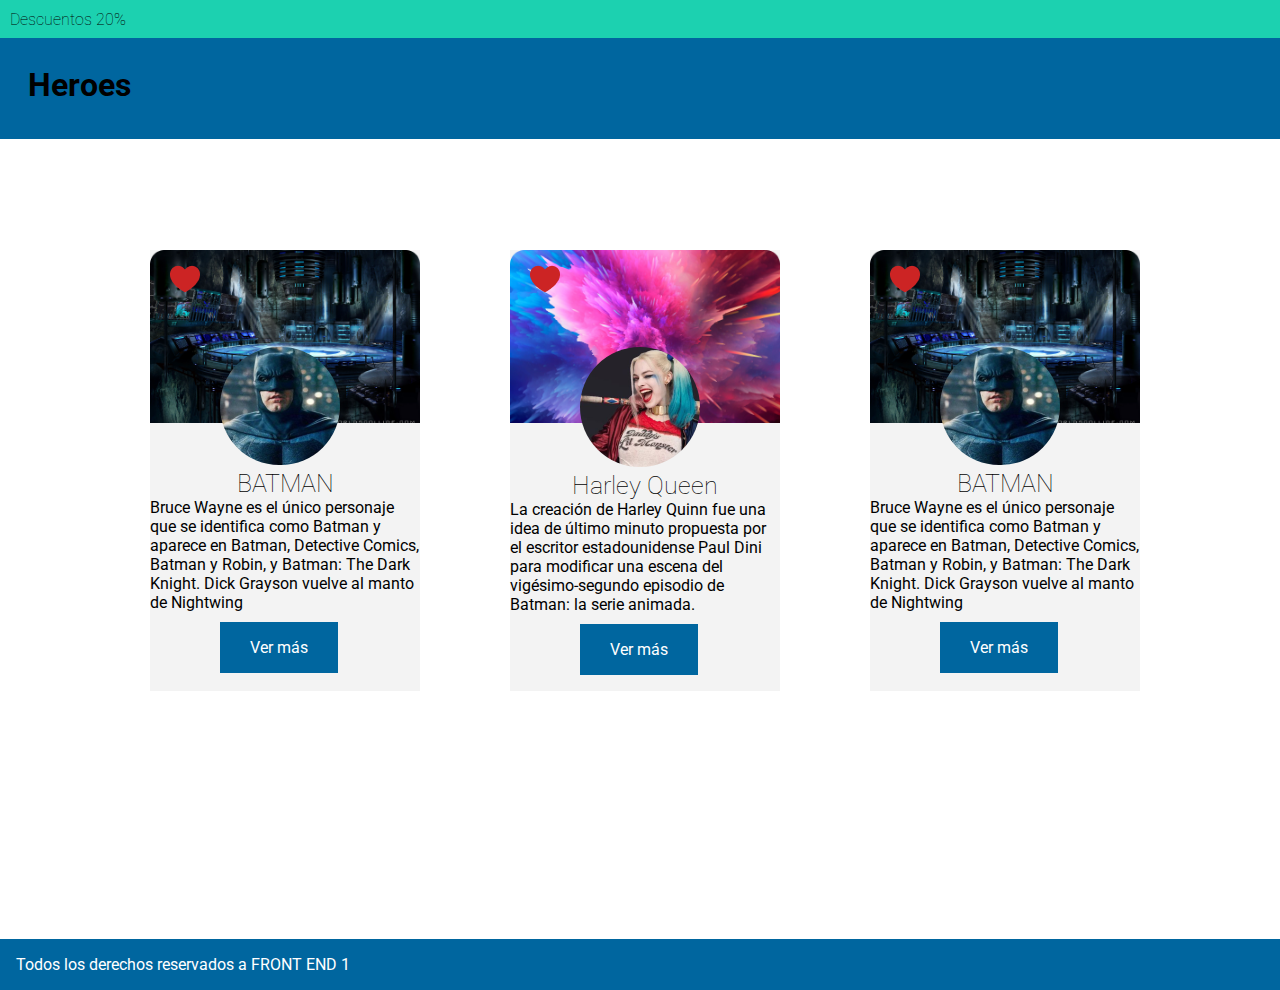
<file: Heroes/index.html>
<!DOCTYPE html>
<html lang="en">
<head>
    <meta charset="UTF-8">
    <meta http-equiv="X-UA-Compatible" content="IE=edge">
    <meta name="viewport" content="width=device-width, initial-scale=1.0">
    <link rel="stylesheet" href="css/styles.css">
    <link rel="preconnect" href="https://fonts.googleapis.com">
    <link rel="preconnect" href="https://fonts.gstatic.com" crossorigin>
    <link href="https://fonts.googleapis.com/css2?family=Roboto&display=swap" rel="stylesheet">
    <title>Clase 9</title>
</head>
<body>
    <header>
        <div id="header_top"><h4>Descuentos 20%</h4></div>
    </header>
    <div id="heroes"><h1>Heroes</h1></div>

    <main>
        <section>
                <article>
                    <div id="post_izq">
                        <img class="corazon" src="img/corazon.png" alt="Corazón">
                        <img class="banners" src="img/batman.png" alt="Fondo Batman">
                        <img class="logos" src="img/logobatman.png" alt="Logo Batman">
                        <h3>BATMAN</h3>
                        <p>Bruce Wayne es el único personaje que se identifica como Batman y aparece en Batman, Detective Comics, Batman y Robin, y Batman: The Dark Knight. Dick Grayson vuelve al manto de Nightwing</p>
                        <div class="boton">Ver más</div>
                    </div>
                </article>
                    
                <article>
                    <div id="post_cnt">
                        <img class="corazon" src="img/corazon.png" alt="Corazón">
                        <img class="banners" src="img/harley.png" alt="Fondo Harley Queen">
                        <img class="logos" src="img/logoharley.png" alt="Logo Harley Queen">
                        <h3>Harley Queen</h3>
                        <p>La creación de Harley Quinn fue una idea de último minuto propuesta por el escritor estadounidense Paul Dini para modificar una escena del vigésimo-segundo episodio de Batman: la serie animada.</p>
                        <div class="boton">Ver más</div>
                    </div>
                </article>

                <article>
                    <div id="post_der">
                        <img class="corazon" src="img/corazon.png" alt="Corazón">
                        <img class="banners" src="img/batman.png" alt="Fondo Batman">
                        <img class="logos" src="img/logobatman.png" alt="Logo Batman">
                        <h3>BATMAN</h3>
                        <p>Bruce Wayne es el único personaje que se identifica como Batman y aparece en Batman, Detective Comics, Batman y Robin, y Batman: The Dark Knight. Dick Grayson vuelve al manto de Nightwing</p>
                        <div class="boton">Ver más</div>
                    </div>
                </article>
        </section>
    </main>

    <footer>
        <div id="footer">
            <p id="p-footer">Todos los derechos reservados a FRONT END 1</p>
        </div>
    </footer>
</body>
</html>
</file>
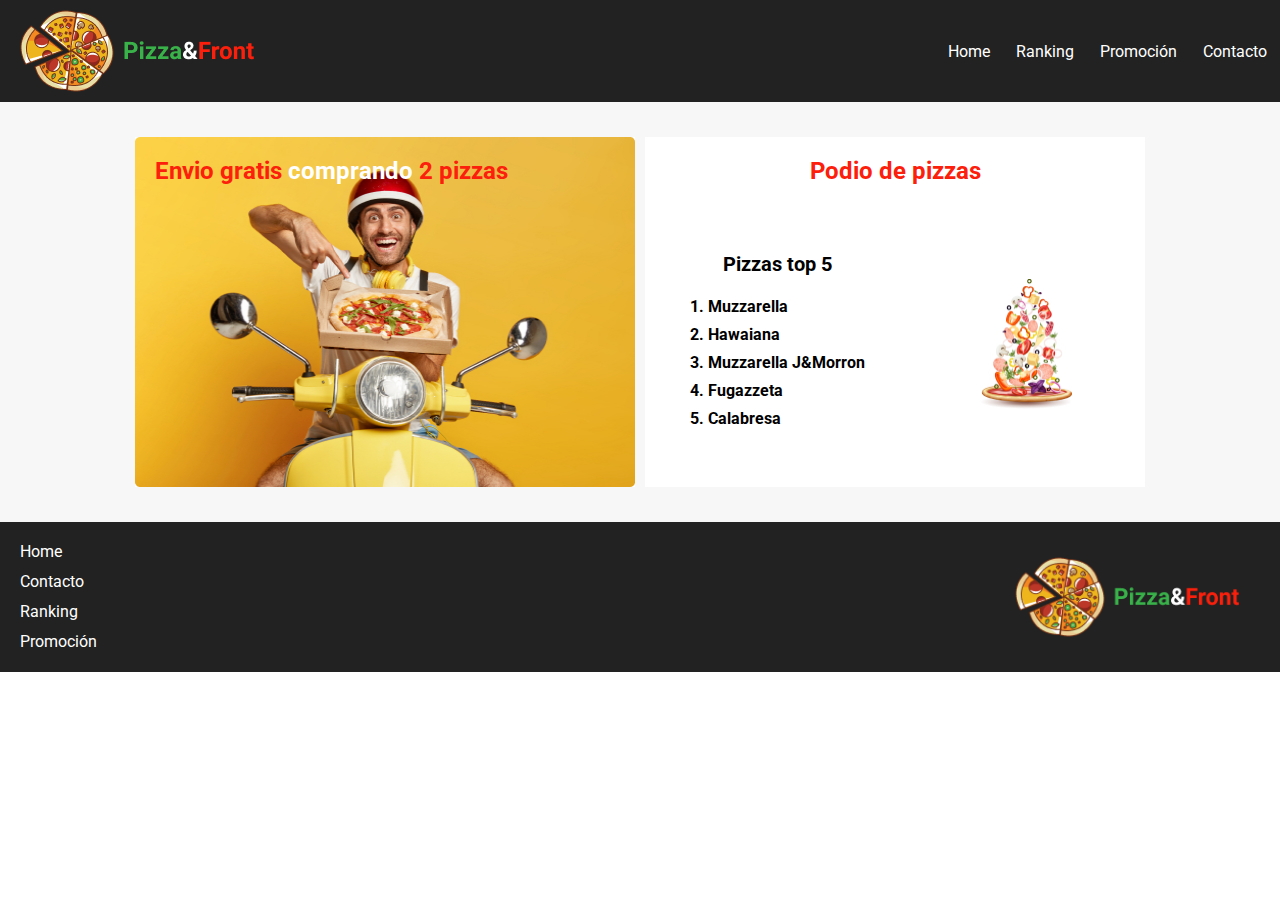
<file: PizzaFront/index.html>
<!DOCTYPE html>
<html lang="en">
<head>
    <meta charset="UTF-8">
    <meta http-equiv="X-UA-Compatible" content="IE=edge">
    <meta name="viewport" content="width=device-width, initial-scale=1.0">
    <link rel="stylesheet" href="css/styles.css">
    <title>Clase 10</title>
</head>
<body>
    <header class="header">
        <img src="img/Logo.png" alt="Logo Pizza&Front">

        <div class="menu">
        <p class="p-menu">Home</p>
        <p class="p-menu">Ranking</p>
        <p class="p-menu">Promoción</p>
        <p class="p-menu">Contacto</p>
        </div>
    </header>

    <main>
        <article class="posts" id="p1">
                <img class="delivery" src="img/delivery.jpg" alt="Delivery">
                <h3 class="h3" id="absolute">Envio gratis <span>comprando</span> 2 pizzas</h3>
        </article>

        <article class="posts" id="p2">
                <h3 class="h3" id="podio">Podio de pizzas</h3>
                
                <div class="podio_bott">
                    <div class="top5">
                        <ol><h4>Pizzas top 5</h4>
                            <li>Muzzarella</li>
                            <li>Hawaiana</li>
                            <li>Muzzarella J&Morron</li>
                            <li>Fugazzeta</li>
                            <li>Calabresa</li>
                        </ol>
                    </div>
                <img class="toppings" src="img/PizzaFalling.jpg" alt="Ilustración pizza">
            </div>
            </article>
    </main>

    <footer>
        <div class="footer">
        <p>Home</p>
        <p>Contacto</p>
        <p>Ranking</p>
        <p>Promoción</p>
        </div>
        <img class="logoF" src="img/Logo.png" alt="Logo Pizza&Front">
    </footer>
</body>
</html>
</file>
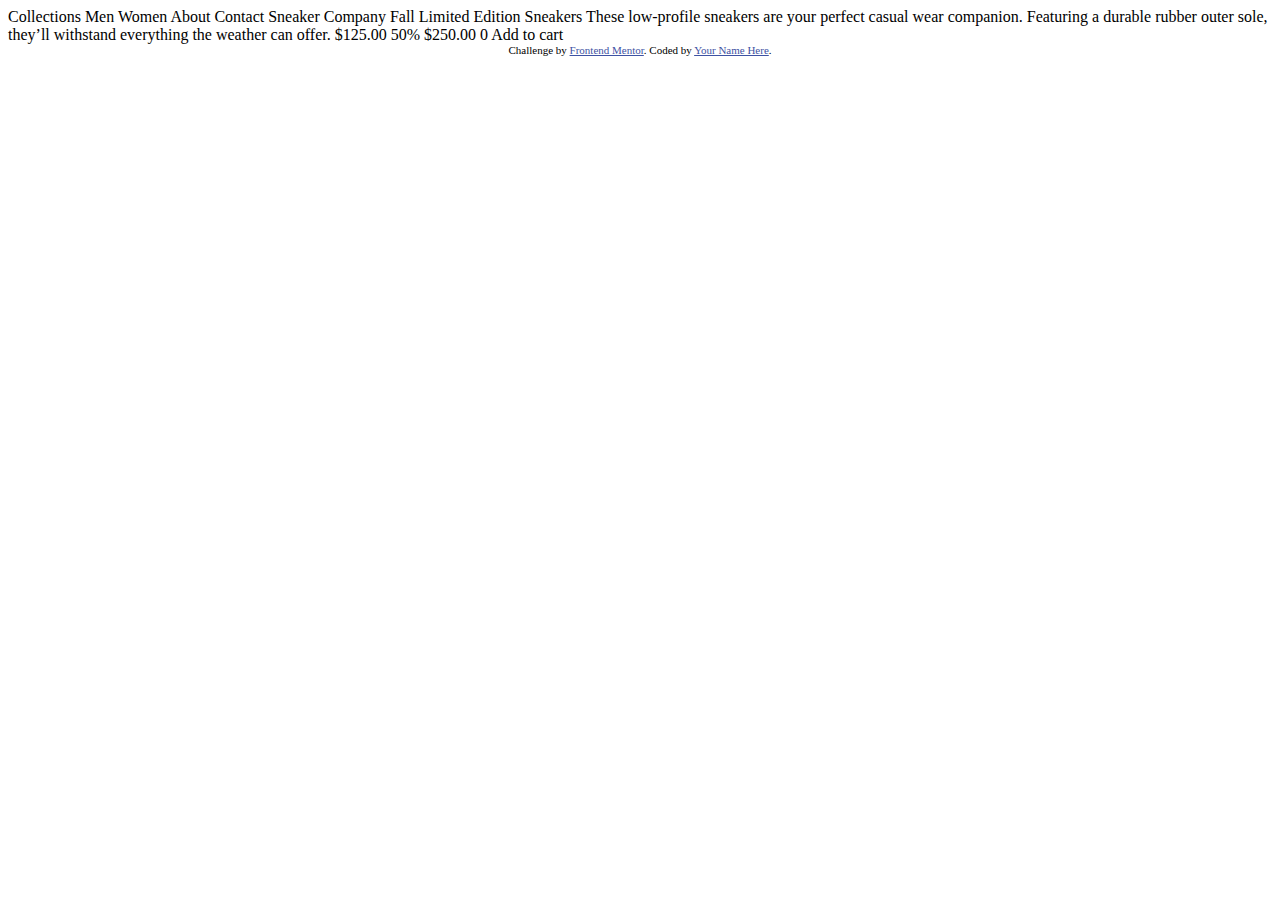
<file: E-Commerce/ecommerce-product-page-main/index.html>
<!DOCTYPE html>
<html lang="en">
<head>
  <meta charset="UTF-8">
  <meta name="viewport" content="width=device-width, initial-scale=1.0"> <!-- displays site properly based on user's device -->

  <link rel="icon" type="image/png" sizes="32x32" href="./images/favicon-32x32.png">
  
  <title>Frontend Mentor | E-commerce product page</title>

  <!-- Feel free to remove these styles or customise in your own stylesheet 👍 -->
  <style>
    .attribution { font-size: 11px; text-align: center; }
    .attribution a { color: hsl(228, 45%, 44%); }
  </style>
</head>
<body>

  Collections
  Men
  Women
  About
  Contact

  Sneaker Company

  Fall Limited Edition Sneakers

  These low-profile sneakers are your perfect casual wear companion. Featuring a 
  durable rubber outer sole, they’ll withstand everything the weather can offer.

  $125.00
  50%
  $250.00

  0
  Add to cart
  
  <div class="attribution">
    Challenge by <a href="https://www.frontendmentor.io?ref=challenge" target="_blank">Frontend Mentor</a>. 
    Coded by <a href="#">Your Name Here</a>.
  </div>
</body>
</html>
</file>
<file: Heroes/css/styles.css>
@import url('https://fonts.googleapis.com/css2?family=Roboto&display=swap');

* {
    margin: 0px;
    padding: 0px;
}

body {
    font-family: 'Roboto', sans-serif;
}

main {
    height: 800px;
}

h1 {
    padding: 28px 0px 26px 28px;
}

h3 {
    font-size: 25px;
    font-weight: lighter;
    text-align: center;
}

h4 {
    font-weight: lighter;
    padding: 10px 0px 10px 10px;
} 

.logos {
    border-radius: 100px;
    margin-left: 70px;
    margin-top: -80px;
    z-index: 20;
}

.banners {
    height: 173px;
    width: 270px;
    z-index: 10;
}

.boton {
    background-color:#00669F;
    color: white;
    display: inline-block;
    margin-left: 70px;
    margin-top: 10px;
    padding: 16px 30px;
}

.corazon {
    margin-top: 15px;
    margin-left: 20px;
    position: absolute;
    z-index: 20;
}

#header_top {
    background-color: #1CD1B0;
    height: 38px;
}

#heroes {
    background-color: #00669F;
    height: 101px;
    position: sticky;
    top: 0px;
    z-index: 100;
}

#post_izq {
    background-color: #F3F3F3;
    display: inline-block;
    height: 441px;
    left: 150px;
    position: absolute;
    top: 250px;
    width: 270px;
}

#post_cnt {
    background-color: #F3F3F3;
    display: inline-block;
    height: 441px;
    left: 510px;
    position: absolute;
    top: 250px;
    width: 270px;
}

#post_der {
    background-color: #F3F3F3;
    display: inline-block;
    height: 441px;
    left: 870px;
    position: absolute;
    top: 250px;
    width: 270px;
}

#footer {
    background-color: #00669F;
    color: white;
    display: block;
    height: 51px;
}

#p-footer {
    padding: 16px 0px 16px 16px;
}
</file>
<file: PizzaFront/css/styles.css>
@import url('https://fonts.googleapis.com/css2?family=Roboto:wght@400;700&display=swap');

* {
    box-sizing: border-box;
    font-family: 'Roboto', sans-serif;
    margin: 0px;
}

/* Reglas header */
.header, footer {
    background-color: #222222;
    color: white;
    justify-content: space-between
}

.menu {
    align-items: center;
}

.header, .menu {
    display: flex;
    flex-direction: row;
}

.p-menu {
    display: inline-block;
    justify-content: flex-end;
    margin-right: 20px;
    margin: 13px;
}

.header img {
    margin: 10px 20px;
}

/* Reglas main */
main {
    background-color: #f7f7f7;
    display: flex;
    flex-wrap: wrap;
    font-weight: 700;
    justify-content: center;
    position: relative;
}

span {
    color: white;
}

.h3 {
    color:#FC200C;
    font-size: 24px;
    margin: 20px;
}

.posts {
    display: flex;
    flex-direction: column;
    height: 350px;
    width: 500px;
}

.delivery {
    height: 350px;
    width: 500px;
}

.toppings {
    height: 130px;
    margin-top: -20px;
    position: relative;
    right: 20px;
    top: 50px;
}

.top5 h4 {
    font-size: 20px;
    font-weight: 700;
    margin: 15px;
}

.top5 {
    align-self: flex-end;
    line-height: 28px;
    position: relative;
    right: 30px;
    top: 30px;
}

.podio_bott {
    align-items: center;
    display: flex;
    justify-content: space-around;
}

#absolute {
    position: absolute;
}

#p1 {
    margin: 35px 5px 35px 20px;
}

#p2 {
    background-color: #FFFFFF;
    margin: 35px 20px 35px 5px;
}

#podio {
    align-self: center;
}

/* Reglas footer*/
footer p {
    line-height: 30px;
}

footer {
    align-items: center;
    display: flex;
    flex-direction: row;
    height: 150px;
    justify-content: space-between;
    padding: 20px;
}

.logoF {
    height: 80px;
    margin: 20px;
    width: 225px;
}

.footer {
    display: flex;
    flex-direction: column;
}
</file>
